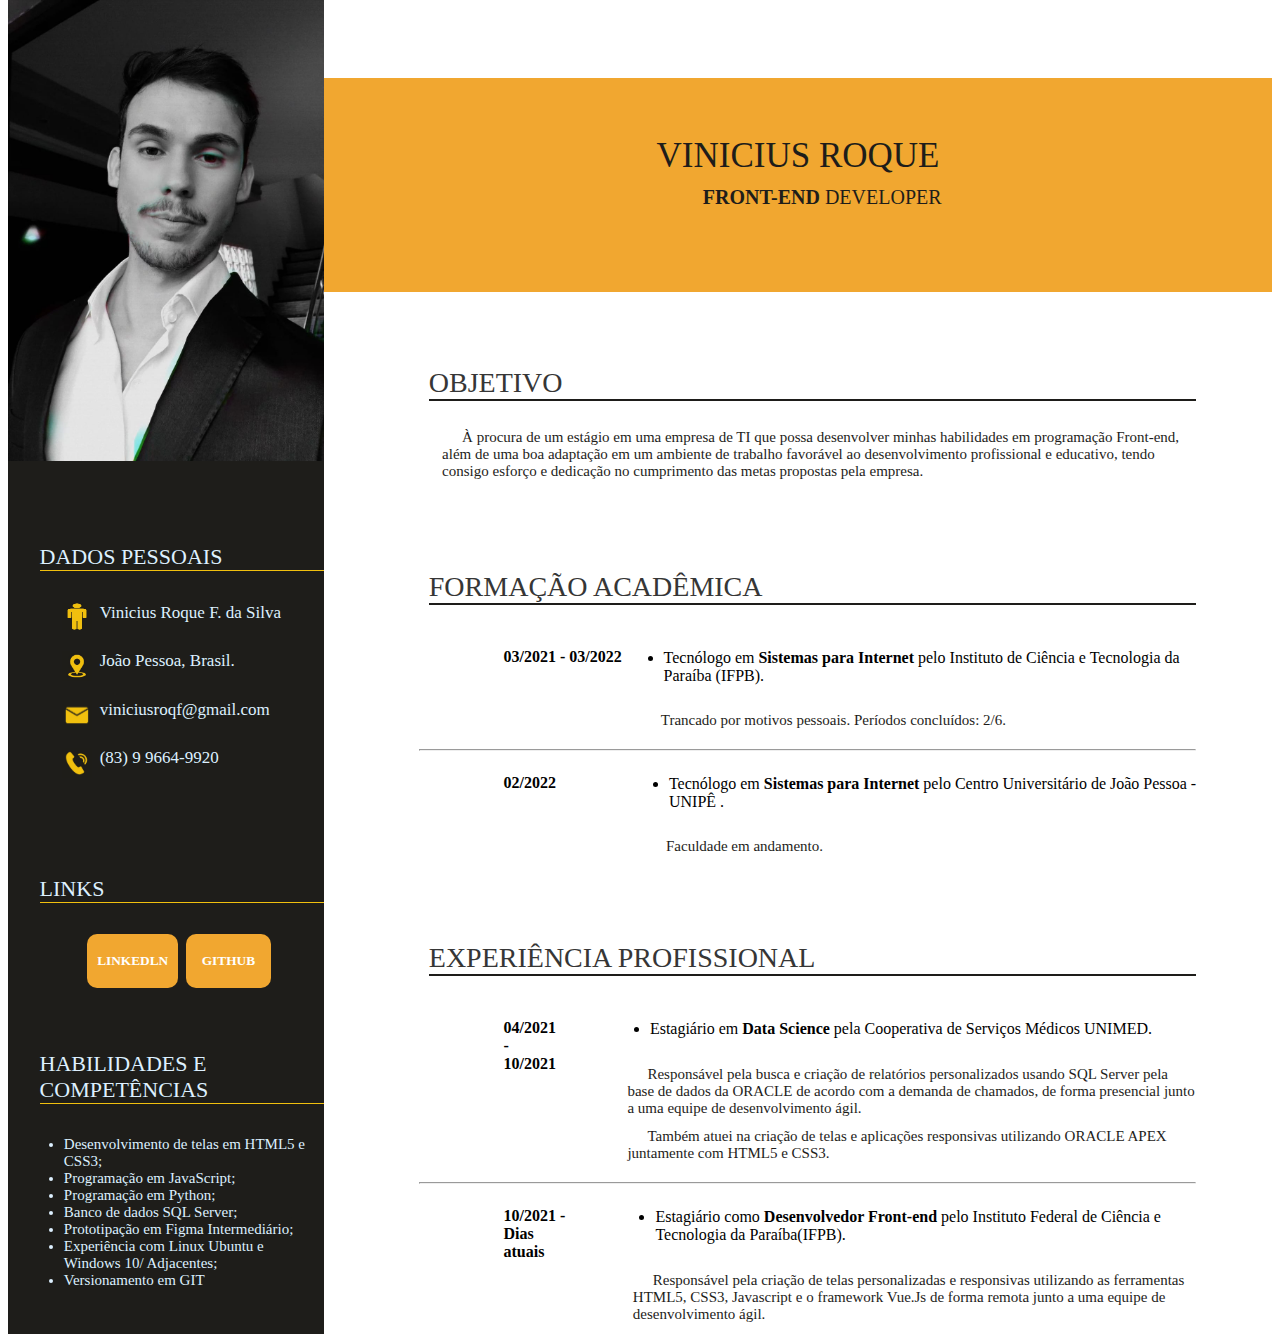
<file: index.html>
<!DOCTYPE html>
<html lang="pt-br">
<head>
    <meta charset="UTF-8">
    <meta http-equiv="X-UA-Compatible" content="IE=edge">
    <meta name="viewport" content="width=device-width, initial-scale=1.0">
    <link rel="stylesheet" type="text/css" href="stylesheet.css" media="screen" />
    <title>Curriculum de Vinicius</title>
</head>
<body>
    <div id="div-space">
        -
    </div>
    <header class="header">
        <div class="header-div">
            <img 
                src="./img/picture.jpeg"
                style="
                    position:absolute;
                    width: 24.7%;
                    top: 0;
                ">
        </div>
        <div class="header-div-name">
            <h5 class="name">Vinicius <strong>Roque</strong></h5>
            <p id="professionalTitle"> <strong>Front-end</strong> Developer</p>
        </div>
    </header>
    <div class="div-father">
        <nav class="nav">
            <section class="nav-section-personalData">
                <h3 class="nav-h3">Dados Pessoais</h3>
                <table>
                    <ul>
                        <li style="display: flex; padding-left: 5%;">
                            <img src="./img/boneco.jpeg" width="30px" height="27px">
                            <h5 class="nav-h5" style="padding-left: 3%;">Vinicius Roque F. da Silva</h5>
                        </li>
                        <li style="display: flex; padding-left: 5%;">
                            <img src="./img/locale.jpeg" width="30px" height="30px">
                            <h5 class="nav-h5" style="padding-left: 3%;" >João Pessoa, Brasil.</h5>
                        </li>
                        <li style="display: flex; padding-left: 5%;">
                            <img src="./img/icon-message.jpeg" width="30px" height="30px">
                            <h5 class="nav-h5" style="padding-left: 3%;">viniciusroqf@gmail.com</h5>
                        </li>
                        <li style="display: flex; padding-left: 5%;">
                            <img src="./img/telefone.jpeg" width="30px" height="30px">
                            <h5 class="nav-h5" style="padding-left: 3%;"> (83) 9 9664-9920 </h5>
                        </li>
                    </ul>
                </table>
            </section>
            <section>
                <h3 class="nav-h3">Links</h3>
                <div style="display: flex;">
                    <div class="nav-h3-links"> 
                        <button class="nav-section-button-LinkedIn">
                            <a href="https://www.linkedin.com/in/vinicius-roque-6a1aab1b6/">Linkedln</a>
                        </button>
                    </div>
                    <div>
                        <button class="nav-section-button-GitHub">
                            <a href="https://github.com/ViniciusRoquef">GitHub</a>
                        </button>
                    </div>
                </div>
            </section>
            <div>
                <h3 class="nav-h3">Habilidades e Competências</h3>
                <table>
                    <ul class="table-ul">
                        <li>Desenvolvimento de telas em HTML5 e CSS3;</li>
                        <li>Programação em JavaScript;</li>
                        <li>Programação em Python;</li>
                        <li>Banco de dados SQL Server;</li>
                        <li>Prototipação em Figma Intermediário;</li>
                        <li>Experiência com Linux Ubuntu e Windows 10/ Adjacentes;</li>
                        <li>Versionamento em GIT</li>
                    </ul>
                </table>
            </div> 
        </nav>
        <main class="main">
            <section class="section-one">
                <div>
                    <h3>Objetivo</h3>
                    <p> À procura de um estágio em uma empresa de TI
                        que possa desenvolver minhas habilidades em
                        programação Front-end, além de uma boa adaptação em um
                        ambiente de trabalho favorável ao desenvolvimento
                        profissional e educativo, tendo consigo esforço e
                        dedicação no cumprimento das metas propostas
                        pela empresa.
                    </p>
                </div>
            </section>
            <section class="section-two">
                <div>
                    <h3>Formação Acadêmica</h3>
                    <div class="section-two-divTwo">
                        <div id="section-two-divTwo-divDta">
                            <b>03/2021 - 03/2022</b> 
                        </div>
                        <div>
                            <table>
                                <ul>
                                    <li>Tecnólogo em <strong> Sistemas para Internet </strong> pelo Instituto de Ciência e Tecnologia da Paraíba (IFPB).</li>
                                </ul>
                            </table>
                            <p> Trancado por motivos pessoais. Períodos concluídos: 2/6. </p>
                        </div>
                    </div>
                    <hr>
                    <div class="section-two-divTwo">
                        <div id="section-two-divTwo-divDta">
                            <b>02/2022 </b>
                        </div>
                        <div>
                            <table>
                                <ul>
                                    <li>Tecnólogo em <strong> Sistemas para Internet </strong> pelo Centro Universitário de João Pessoa - UNIPÊ .</li>
                                </ul>
                            </table>
                            <p>Faculdade em andamento.</p>
                        </div>
                    </div>
                </div>
            </section>
            <section class="section-three">
                <div>
                    <h3>Experiência Profissional</h3>
                    <div class="section-two-divTwo">
                        <div class="section-two-divTwo-divDta">
                            <b>04/2021 - 10/2021</b> 
                        </div>
                        <div class="section-two-divTwo-content">
                            <table>
                                <ul>
                                    <li>Estagiário em <strong>Data Science</strong> pela Cooperativa de Serviços Médicos UNIMED.</li>
                                </ul>
                            </table>
                            <p>Responsável pela busca e criação de relatórios personalizados usando SQL Server pela base de dados da ORACLE de acordo com a demanda de chamados, de forma presencial junto a uma equipe de desenvolvimento ágil. </p>
                            <p>Também atuei na criação de telas e aplicações responsivas utilizando ORACLE APEX juntamente com HTML5 e CSS3.
                            </p>
                        </div>
                    </div>
                    <hr>
                    <div class="section-two-divTwo">
                        <div class="section-two-divTwo-divDta">
                            <b>10/2021 - Dias atuais</b>
                        </div>
                        <div class="section-two-divTwo-content">
                            <table>
                                <ul>
                                    <li>Estagiário como <strong>Desenvolvedor Front-end</strong> pelo Instituto Federal de Ciência e Tecnologia da Paraíba(IFPB). </li>
                                </ul>
                            </table>
                            <p>Responsável pela criação de telas personalizadas e responsivas utilizando as ferramentas HTML5, CSS3, Javascript e o framework Vue.Js de forma remota junto a uma equipe de desenvolvimento ágil. 
                            </p>
                        </div>
                    </div>
                </div>
            </section>
        </main>
    </div>
</body>
</html>
</file>
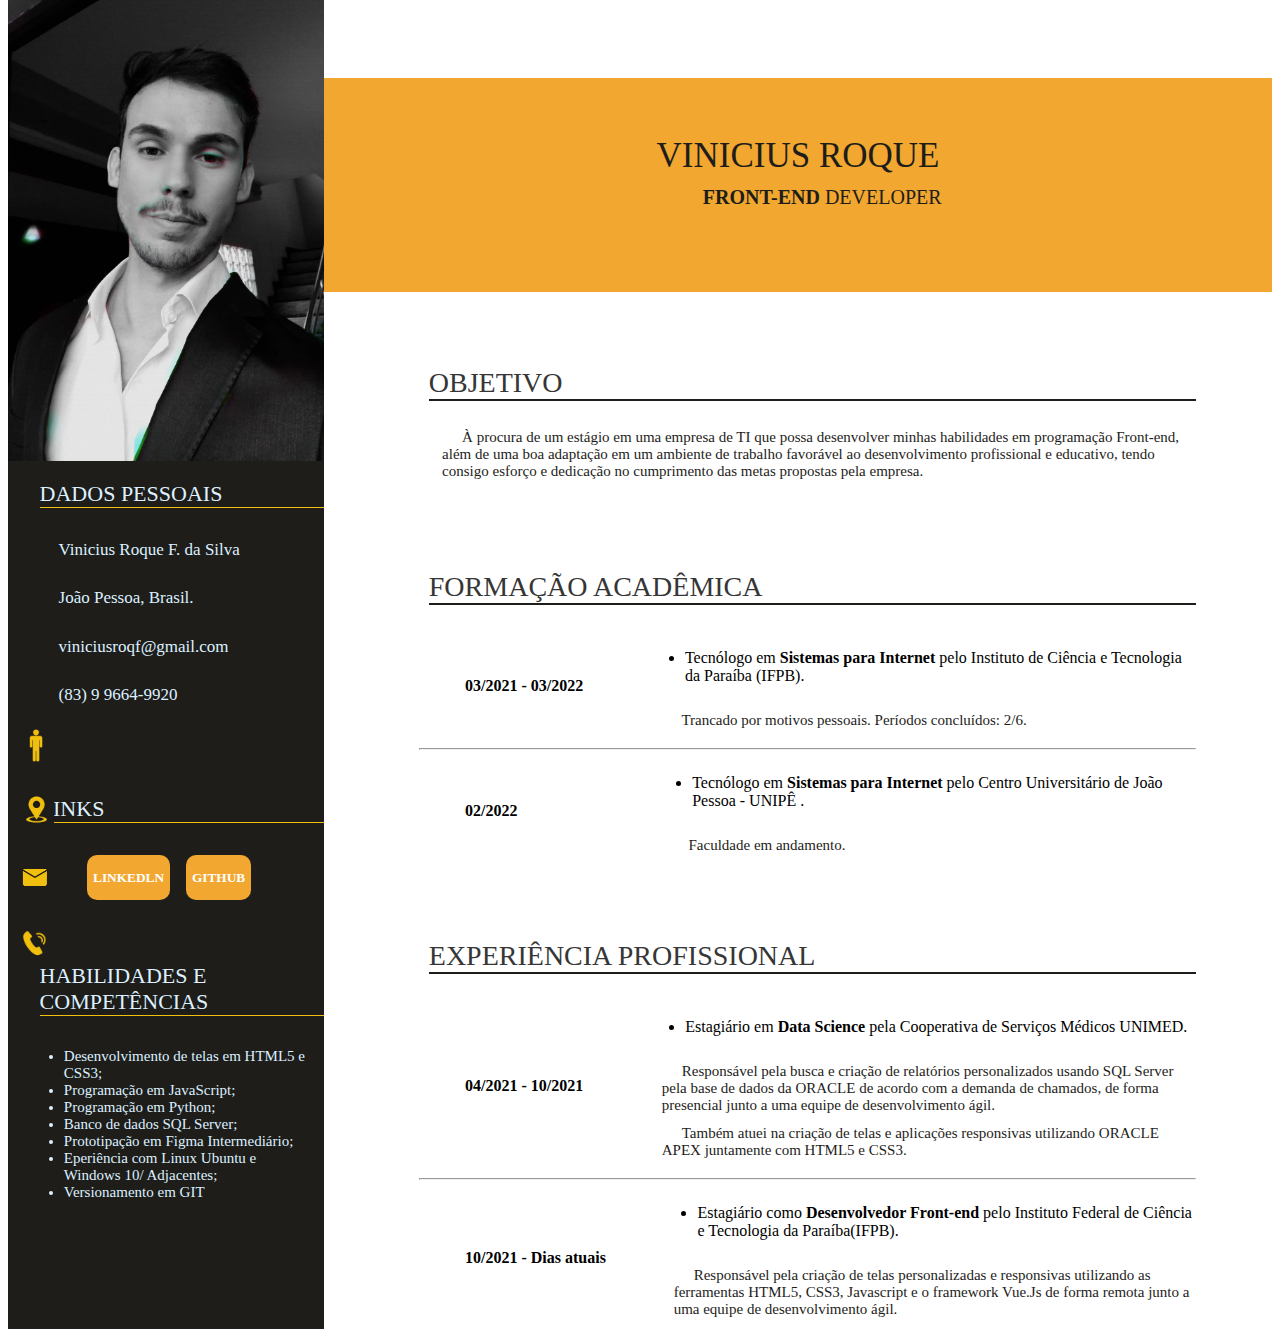
<file: client/index.html>
<!DOCTYPE html>
<html lang="pt-br">
<head>
    <meta charset="UTF-8">
    <meta http-equiv="X-UA-Compatible" content="IE=edge">
    <meta name="viewport" content="width=device-width, initial-scale=1.0">
    <link rel="stylesheet" type="text/css" href="stylesheet.css" media="screen" />
    <title>Curriculum de Vinicius</title>
</head>
<body>
    <div id="div-space">
        -
    </div>
    <header class="header">
        <div class="header-div">
            <img 
                src="./Imagens/picture.jpeg"
                style="
                    position:absolute;
                    width: 24.7%;
                    top: 0;
                ">
        </div>
        <div class="header-div-name">
            <h5 class="name">Vinicius <strong>Roque</strong></h5>
            <p id="professionalTitle"> <strong>Front-end</strong> Developer</p>
        </div>
    </header>
    <div class="div-father">
        <nav class="nav">
            <section class="nav-section-personalData">
                <h3 class="nav-h3">Dados Pessoais</h3>
                    <div style="display: flex;">
                        <div style="margin-left: 8%; padding-right: 8%;">
                            <img 
                                src="./Imagens/boneco.jpeg" 
                                style="
                                    position: absolute;
                                    width: 20px;
                                    top: 81%;
                                    left: 2%;"
                            >
                        </div> 
                        <div>
                            <h5 class="nav-h5">Vinicius Roque F. da Silva</h5>
                        </div>
                    </div>
                    <div style="display: flex;" >
                        <div  style="margin-left: 8%; padding-right: 8%;">
                            <img 
                                src="./Imagens/localizador.jpg"
                                style="
                                    position: absolute;
                                    width: 35px;
                                    top: 88%;
                                    left: 1.5%;"
                            >
                        </div> 
                        <div>
                            <h5 class="nav-h5">João Pessoa, Brasil.</h5>
                        </div>
                    </div>
                    <div class="nav-h3-styleDiv">
                        <div style="margin-left: 8%; padding-right: 8%;">
                            <img 
                                src="./Imagens/mensagem.png"
                                style="
                                    position:absolute;
                                    width: 2.5%;
                                    top: 95.7%;
                                    left: 1.5%;
                                ">
                        </div> 
                        <div>
                            <h5 class="nav-h5">viniciusroqf@gmail.com</h5>
                        </div>
                    </div>
                    <div class="nav-h3-styleDiv">
                        <div style="margin-left: 8%; padding-right: 8%;">
                            <img 
                            src="./Imagens/telefone.jpeg"
                            style="
                                position:absolute;
                                width: 2.5%;
                                top: 103%;
                                left: 1.5%;
                            ">
                        </div> 
                        <div>
                            <h5 class="nav-h5"> (83) 9 9664-9920 </h5>
                        </div>
                    </div>
            </section>
            <section>
                <h3 class="nav-h3">Links</h3>
                <div style="display: flex;">
                    <div class="nav-h3-links"> 
                        <button class="nav-section-button">
                            <a href="https://www.linkedin.com/in/vinicius-roque-6a1aab1b6/">Linkedln</a>
                        </button>
                    </div>
                    <div>
                        <button class="nav-section-button">
                            <a href="https://github.com/ViniciusRoquef">GitHub</a>
                        </button>
                    </div>
                </div>
            </section>
            <div>
                <h3 class="nav-h3">Habilidades e Competências</h3>
                <table>
                    <ul class="table-ul">
                        <li>Desenvolvimento de telas em HTML5 e CSS3;</li>
                        <li>Programação em JavaScript;</li>
                        <li>Programação em Python;</li>
                        <li>Banco de dados SQL Server;</li>
                        <li>Prototipação em Figma Intermediário;</li>
                        <li>Eperiência com Linux Ubuntu e Windows 10/ Adjacentes;</li>
                        <li>Versionamento em GIT</li>
                    </ul>
                </table>
            </div> 
        </nav>
        <main class="main">
            <section class="section-one">
                <div>
                    <h3>Objetivo</h3>
                    <p> À procura de um estágio em uma empresa de TI
                        que possa desenvolver minhas habilidades em
                        programação Front-end, além de uma boa adaptação em um
                        ambiente de trabalho favorável ao desenvolvimento
                        profissional e educativo, tendo consigo esforço e
                        dedicação no cumprimento das metas propostas
                        pela empresa.
                    </p>
                </div>
            </section>
            <section class="section-two">
                <div>
                    <h3>Formação Acadêmica</h3>
                    <div class="section-two-divTwo">
                        <div id="section-two-divTwo-divDta">
                            <b>03/2021 - 03/2022</b> 
                        </div>
                        <div id="section-two-divTwo-content">
                            <table>
                                <ul>
                                    <li>Tecnólogo em <strong> Sistemas para Internet </strong> pelo Instituto de Ciência e Tecnologia da Paraíba (IFPB).</li>
                                </ul>
                            </table>
                            <p> Trancado por motivos pessoais. Períodos concluídos: 2/6. </p>
                        </div>
                    </div>
                    <hr>
                    <div class="section-two-divTwo">
                        <div id="section-two-divTwo-divDta">
                            <b>02/2022</b>
                        </div>
                        <div id="section-two-divTwo-content">
                            <table>
                                <ul>
                                    <li>Tecnólogo em <strong> Sistemas para Internet </strong> pelo Centro Universitário de João Pessoa - UNIPÊ .</li>
                                </ul>
                            </table>
                            <p>Faculdade em andamento.</p>
                        </div>
                    </div>
                </div>
            </section>
            <section class="section-three">
                <div>
                    <h3>Experiência Profissional</h3>
                    <div class="section-two-divTwo">
                        <div class="section-two-divTwo-divDta">
                            <b>04/2021 - 10/2021</b> 
                        </div>
                        <div class="section-two-divTwo-content">
                            <table>
                                <ul>
                                    <li>Estagiário em <strong>Data Science</strong> pela Cooperativa de Serviços Médicos UNIMED.</li>
                                </ul>
                            </table>
                            <p>Responsável pela busca e criação de relatórios personalizados usando SQL Server pela base de dados da ORACLE de acordo com a demanda de chamados, de forma presencial junto a uma equipe de desenvolvimento ágil. </p>
                            <p>Também atuei na criação de telas e aplicações responsivas utilizando ORACLE APEX juntamente com HTML5 e CSS3.
                            </p>
                        </div>
                    </div>
                    <hr>
                    <div class="section-two-divTwo">
                        <div class="section-two-divTwo-divDta">
                            <b>10/2021 - Dias atuais</b>
                        </div>
                        <div class="section-two-divTwo-content">
                            <table>
                                <ul>
                                    <li>Estagiário como <strong>Desenvolvedor Front-end</strong> pelo Instituto Federal de Ciência e Tecnologia da Paraíba(IFPB). </li>
                                </ul>
                            </table>
                            <p>Responsável pela criação de telas personalizadas e responsivas utilizando as ferramentas HTML5, CSS3, Javascript e o framework Vue.Js de forma remota junto a uma equipe de desenvolvimento ágil. 
                            </p>
                        </div>
                    </div>
                </div>
            </section>
        </main>
    </div>
</body>
</html>
</file>
<file: stylesheet.css>
#div-space{
    background-color: #1E1D1A;
    color: #1E1D1A;
    width: 25%;
    height: 70px;
    margin: 0px;
}
.header{
    background-color: #F1A730;
    display: flex;
    width: 100%;
    height: 100%;
}
.header-div{
    background-color: #1E1D1A;
    color: #1E1D1A;
    width: 25%;
    height: auto;
    margin: 0;
}
.header-div-name{
    width: 75%;
    margin-bottom: 5%;
}
.name{
    color:#1E1D1A;
    font-family: Garamond;
    font-size: 35px;
    font-weight: 50;
    text-align: center;
    text-transform: uppercase;
    margin-bottom: 10px;
    
}
#professionalTitle{
    color:#1E1D1A;
    font-family: Garamond;
    font-size: 20px;
    font-weight: 200px;
    text-align: center;
    text-transform: uppercase;
    margin-top: 0;
}
.div-father{
    background-color: white;
    display: flex;
    width: 100%;
}
.nav {
    background-color: #1E1D1A;
    width: 25%;
    height: auto;
}
.nav-section-personalData{
    margin-top: 80%;
}
.nav-h3 {
    color: #DDF0FF;
    font-family: Garamond;
    font-size: 22px;
    font-weight: 50;
    text-align: left;
    text-transform: uppercase;
    border-bottom: 1px solid #F1C00E;
    margin: 20% 0 10% 10%;
}
.vetores{
    margin-left: 3%;
}
.nav-h3-styleDiv{
    display: flex;
}
.nav-h3-style{
    background-color: #1E1D1A ;
    width: 15%;
    height: 40%;
    margin-top: 3%;
    color: #1E1D1A;
}
.nav-h5 {
    color:#DDF0FF;
    font-family: Garamond;
    font-size: 17px;
    font-weight: 70;
    margin-top: 0;
    text-align: left;
}
.nav-section-h5{
    font-size: 15px;
    color: #DDF0FF;
    font-weight: 50;
    font-family: Garamond;
    text-align: center;
    text-transform: uppercase;
    margin: auto;
}
.nav-h3-links{
    padding-right: 5%;
    margin-left: 25%;
}
.nav-section-button-LinkedIn{
    background-color: #F1A730;
    width: 110%;
    height: 6vh;
    font-family: Garamond;
    text-decoration: none;
    border: none;
    border-radius: 10px;
}
.nav-section-button-GitHub{
    background-color: #F1A730;
    width: 130%;
    height: 6vh;
    font-family: Garamond;
    text-decoration: none;
    border: none;
    border-radius: 10px;
}
button:hover{
    background-color: #4d3303; 
}
a{
    text-decoration: none;
    color: white;
    font-weight: 50;
    font-weight: bold;
    text-transform: uppercase;
}
p {
    color:#1E1D1A;
    font-family: Garamond;
    font-size: 15px;
    font-weight: 200px;
    text-align: left;
    text-indent: 20px;
    margin: 2% 0 2% 3%;
}
.table-ul{
    color:#DDF0FF;
    font-family: Garamond;
    font-size: 15px;
    font-weight: 200px;
    text-align: left;
    margin: 2% 5% 5% 5%;
}
main{
    width: 75%;
    display: flex;
    flex-direction: column;
}
.section-one{
    background-color: white;
    margin: 5% 8% 0 10%; 
}
.section-two{
    background-color: white;
    margin: 5% 8% 0 10%; 
}
.section-three{
    background-color: white;
    margin: 5% 8% 0 10%; 
}
.section-two-divTwo{
    display: flex;
    flex-direction: row;
    margin-left: 1%;
}
.section-two-divTwo-divDta {
    width: 18%;
    margin-top: 2%;
    padding-left: 10%;
}
#section-two-divTwo-divDta{
    width: 18%;
    margin-top: 2%;
    padding-left: 10%;
}
.section-two-divTwo-content {
    margin-left: 6%;
}
h3 {
    color:rgb(54 54 54);
    font-family: Garamond;
    font-size: 28px;
    font-weight: 50;
    text-align: left;
    text-transform: uppercase;
    border-bottom: 2px solid #1E1D1A;
    margin-left: 10px;
}
</file>
<file: client/stylesheet.css>
#div-space{
    background-color: #1E1D1A;
    color: #1E1D1A;
    width: 25%;
    height: 70px;
    margin: 0px;
}
.header{
    background-color: #F1A730;
    display: flex;
    width: 100%;
    height: 100%;
}
.header-div{
    background-color: #1E1D1A;
    color: #1E1D1A;
    width: 25%;
    height: auto;
    margin: 0;
}
.header-div-name{
    width: 75%;
    margin-bottom: 5%;
}
.name{
    color:#1E1D1A;
    font-family: Garamond;
    font-size: 35px;
    font-weight: 50;
    text-align: center;
    text-transform: uppercase;
    margin-bottom: 10px;
    
}
#professionalTitle{
    color:#1E1D1A;
    font-family: Garamond;
    font-size: 20px;
    font-weight: 200px;
    text-align: center;
    text-transform: uppercase;
    margin-top: 0;
}
.div-father{
    background-color: white;
    display: flex;
    width: 100%;
}
.nav {
    background-color: #1E1D1A;
    width: 25%;
    height: auto;
}
.nav-section-personalData{
    margin-top: 60%;
}
.nav-h3 {
    color: #DDF0FF;
    font-family: Garamond;
    font-size: 22px;
    font-weight: 50;
    text-align: left;
    text-transform: uppercase;
    border-bottom: 1px solid #F1C00E;
    margin: 20% 0 10% 10%;
}
.vetores{
    margin-left: 3%;
}
.nav-h3-styleDiv{
    display: flex;
}
.nav-h3-style{
    background-color: #1E1D1A ;
    width: 15%;
    height: 40%;
    margin-top: 3%;
    color: #1E1D1A;
}
.nav-h5 {
    color:#DDF0FF;
    font-family: Garamond;
    font-size: 17px;
    font-weight: 70;
    margin-top: 0;
    text-align: left;
}
.nav-section-h5{
    font-size: 15px;
    color: #DDF0FF;
    font-weight: 50;
    font-family: Garamond;
    text-align: center;
    text-transform: uppercase;
    margin: auto;
}
.nav-h3-links{
    padding-right: 5%;
    margin-left: 25%;
}
.nav-section-button{
    background-color: #F1A730;
    width: 100%;
    height: 5vh;
    font-family: Garamond;
    text-decoration: none;
    border: none;
    border-radius: 10px;
}
button:hover{
    background-color: #4d3303; 
}
a{
    text-decoration: none;
    color: white;
    font-weight: 50;
    font-weight: bold;
    text-transform: uppercase;
}
p {
    color:#1E1D1A;
    font-family: Garamond;
    font-size: 15px;
    font-weight: 200px;
    text-align: left;
    text-indent: 20px;
    margin: 2% 0 2% 3%;
}
.table-ul{
    color:#DDF0FF;
    font-family: Garamond;
    font-size: 15px;
    font-weight: 200px;
    text-align: left;
    margin: 2% 5% 5% 5%;
}
main{
    width: 75%;
    display: flex;
    flex-direction: column;
}
.section-one{
    background-color: white;
    margin: 5% 8% 0 10%; 
}
.section-two{
    background-color: white;
    margin: 5% 8% 0 10%; 
}
.section-three{
    background-color: white;
    margin: 5% 8% 0 10%; 
}
.section-two-divTwo{
    display: flex;
    flex-direction: row;
    margin-left: 1%;
}
.section-two-divTwo-divDta {
    width: 50%;
    margin: auto;
    padding-left: 5%;
}
#section-two-divTwo-divDta{
    width: 28%;
    margin: auto;
    padding-left: 5%;
}
.section-two-divTwo-content {
    margin-left: 3%;
}
h3 {
    color:rgb(54 54 54);
    font-family: Garamond;
    font-size: 28px;
    font-weight: 50;
    text-align: left;
    text-transform: uppercase;
    border-bottom: 2px solid #1E1D1A;
    margin-left: 10px;
}
</file>
